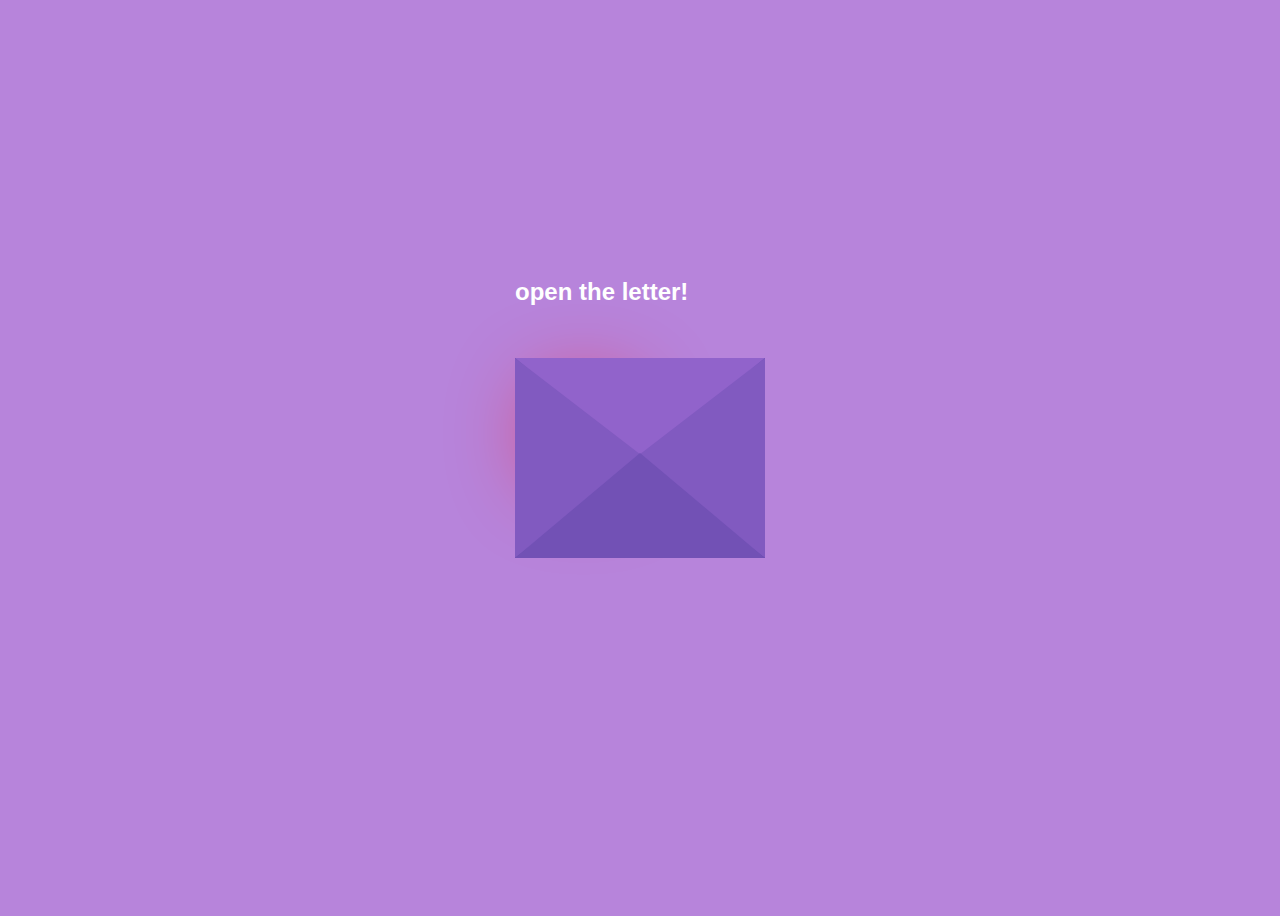
<file: letter.html>
<!DOCTYPE html>
<html lang="en">
  <head>
    <meta charset="UTF-8" />
    <meta name="viewport" content="width=device-width, initial-scale=1.0" />
    <title>untoldcoding</title>
    <link rel="stylesheet" href="Style3.css" />
  </head>
  <body>
    <div class="envelope">
      <div class="back"></div>
      <div class="letter">
        <div class="heart"></div>
        <div class="text">
          <p>
            I want to say <br />
            many thinks but, <br />
            i can't express, <br />
            I Love you as a Friend
          </p>
          <a href="new.html">Click here</a>
        </div>
      </div>
      <div class="front"></div>
      <div class="top"></div>
      <div class="shadow"></div>
      <div class="text1">
        <h2>open the letter!
        </h2>
      </div>
    </div>
  </body>
</html>
</file>
<file: Style3.css>
body {
  display: flex;
  align-items: center;
  justify-content: center;
  height: 100vh;
  background: #b784db;
}
.envelope {
  position: relative;
  cursor: pointer;
}

.back {
  position: relative;
  width: 250px;
  height: 200px;
  background: #6247aa;
}
.front {
  position: absolute;
  border-right: 130px solid #815ac0;
  border-top: 100px solid transparent;
  border-bottom: 100px solid transparent;
  height: 0;
  width: 0;
  top: 0;
  left: 120px;
  z-index: 3;
}
.front:before {
  content: "";
  position: absolute;
  border-left: 130px solid #815ac0;
  border-top: 100px solid transparent;
  border-bottom: 100px solid transparent;
  height: 0;
  width: 0;
  top: -100px;
  left: -120px;
}
.front:after {
  content: "";
  position: absolute;
  border-bottom: 105px solid #7251b5;
  border-left: 125px solid transparent;
  border-right: 125px solid transparent;
  height: 0;
  width: 0;
  top: -5px;
  left: -120px;
}
.top {
  position: absolute;
  border-top: 105px solid #9163cb;
  border-left: 125px solid transparent;
  border-right: 125px solid transparent;
  height: 0;
  width: 0;
  top: 0;
  transform-origin: top;
  transition: 0.4s;
}
.envelope:hover .top {
  transform: rotateX(160deg);
}
.letter {
  position: absolute;
  background: white;
  width: 230px;
  height: 180px;
  top: 10px;
  left: 10px;
  transition: 0.2s;
}
.envelope:hover .letter {
  transform: translateY(-100px);
  z-index: 2;
}
.text1 {
  position: absolute;
  color: white;
  font-family: sans-serif;
  top: -50%;
}
.text {
  text-align: center;
  font-size: 11px;
  font-family: Arial, Helvetica, sans-serif;
  margin-top: 20px;
  font-weight: bold;
  color: black;
  position: absolute;
  top: -25px;
  left: 70px;
}

/*---heart -----*/
.heart {
  background-color: red;
  height: 70px;
  width: 70px;
  position: relative;
  top: 20px;
  left: 20px;
  transform: rotate(-45deg);
  box-shadow: -5px 10px 90px red;
  animation: untoldcoding 0.8s linear infinite;
}

@keyframes untoldcoding {
  0% {
    transform: rotate(-45deg) scale(1.05);
  }
  70% {
    transform: rotate(-45deg) scale(1);
  }
  100% {
    transform: rotate(-45deg) scale(0.8);
  }
}
.heart:before {
  content: "";
  position: absolute;
  height: 70px;
  width: 70px;
  background-color: red;
  top: -40px;
  border-radius: 50px;
}
.heart:after {
  content: "";
  position: absolute;
  height: 70px;
  width: 70px;
  background-color: red;
  right: -40px;
  border-radius: 50px;
}
</file>
